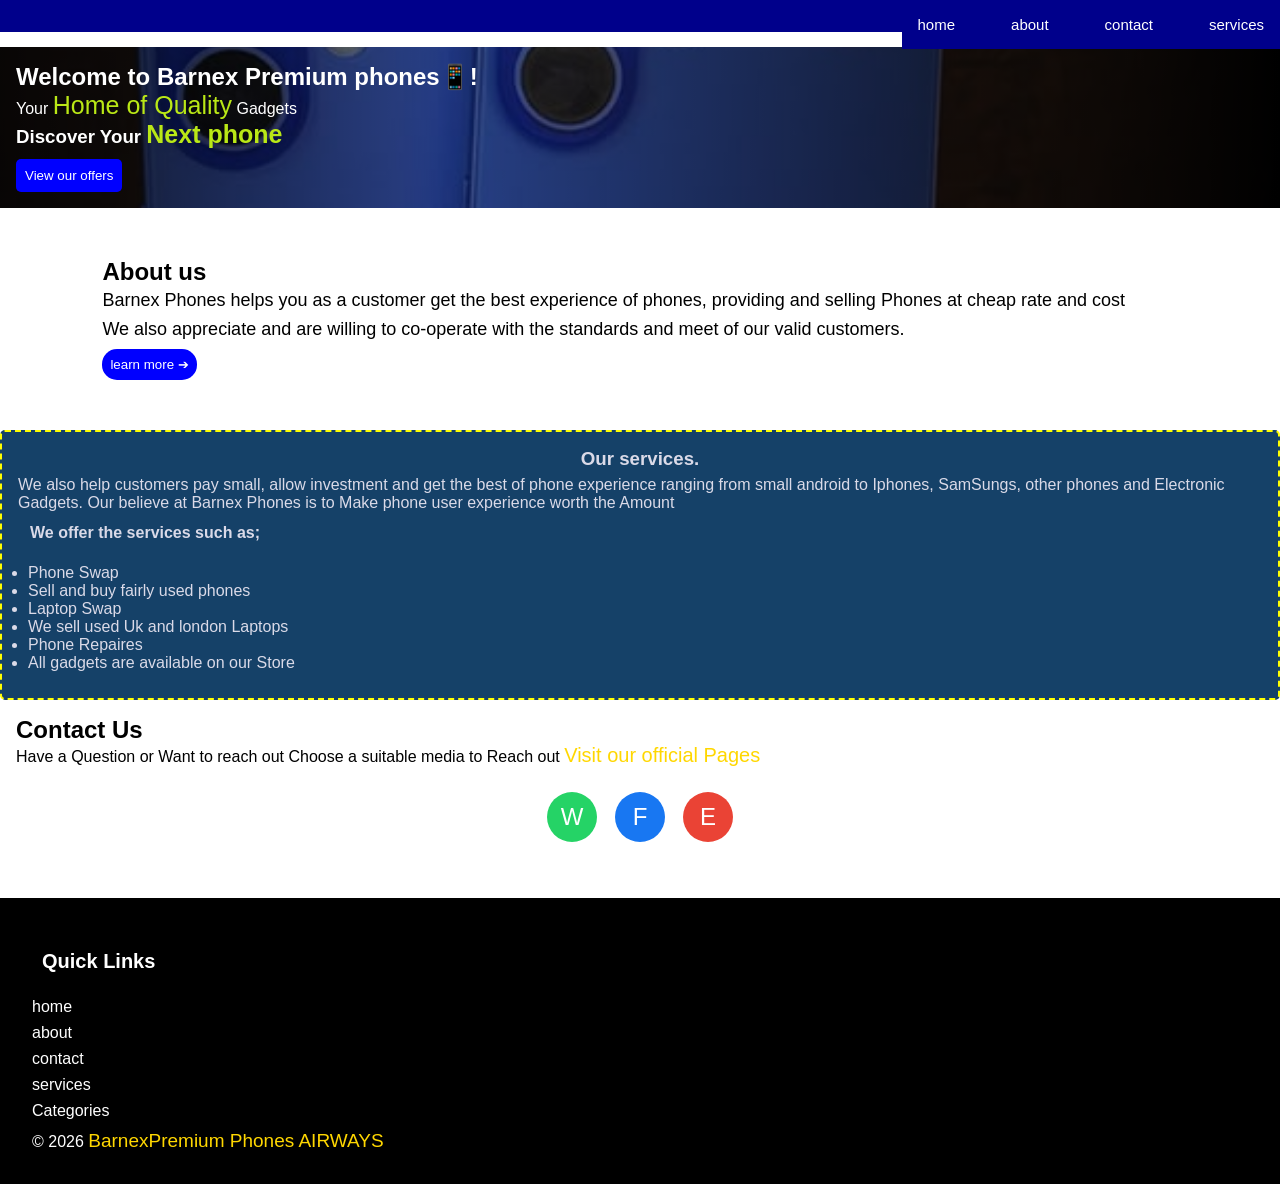
<file: index.html>
<!DOCTYPE html>
<html lang="en">
<head>
    <meta charset="UTF-8">
    <meta name="viewport" content="width=device-width, initial-scale=1.0">
    <title>Barnex Premuim📱Phone-Store</title>
    <link rel="stylesheet" href="style.css">
</head>
<body>
    <header>
        <nav>
            <ul id="nav">
                <li><a href="#home">home</a></li>
                <li><a href="#about">about</a></li>
                <li><a href="#contact">contact</a></li>
                <li><a href="#services">services</a></li>
            </ul>
        </nav>

      <span class="material-symbols-outlined" id="menubtn">
         Menu
        </span>
    </header>

    <section class="hero" id="home">
        <h2>Welcome to Barnex Premium phones📱!</h2>
        <p>Your <span>Home of Quality</span> Gadgets</p>
        <h3>Discover Your <span>Next phone</span></h3>
        <a href="gallery.html"><button>View our offers</button></a>   
    </section>

    <section class="About" id="about">
        <div class="about-text">
            <h2>About us</h2>
        <p>Barnex Phones helps you as a customer get the best experience of phones, providing and 
            selling Phones at cheap rate and cost
        </p>
        <span><p>We also appreciate and are willing to co-operate with the standards and meet of our 
            valid customers.
        </p></span>
        <a href="learnmore.html"> <button>learn more ➔</button></a>
        </div>
    </section>

    <section class="services" id="services">
        <h3>Our services.</h3>
        <p>We also help customers pay small, allow investment and get the best of phone experience ranging from small android to Iphones,
            SamSungs, other phones and Electronic Gadgets. 
            Our believe at Barnex Phones is to Make phone user experience worth the Amount
        </p>

        <h4>We offer the services such as;</h4>
        <ul>
            <li>Phone Swap</li>
            <li>Sell and buy fairly used phones</li>
            <li>Laptop Swap</li>
            <li>We sell used Uk and london Laptops</li>
            <li>Phone Repaires</li>
            <li>All gadgets are available on our Store</li>
        </ul>
    </section>

    <section id="contact">
     <h2>Contact Us</h2>
     <p>Have a Question or Want to reach out 
        Choose a suitable media to Reach out
        <span class="text">
            Visit our official Pages
        </span>
     </p>
       <div class="social-icons">

    <!-- WhatsApp -->
    <a href="https://wa.me/2348122452317"
       class="social whatsapp"
       target="_blank"
       rel="noopener noreferrer"
       aria-label="Chat with Barnex on WhatsApp">
        <i class="fa-brands fa-whatsapp"></i>
        <p>W</p>
    </a>

    <!-- Facebook -->
    <a href="https://www.facebook.com/share/1C8mPcoySN/"
       class="social facebook"
       target="_blank"
       rel="noopener noreferrer"
       aria-label="Visit Barnex on Facebook">
        <i class="fa-brands fa-facebook-f"></i>
        <p>F</p>
    </a>
    

    <!-- Email -->
    <a href="https://mail.google.com/mail/?view=cm&fs=1&to=ugwufavoursax@gmail.com.com&su=Hello from your website&body=Hi, I want to contact you"
       class="social email"
       aria-label="Email Barnex">
        <i class="fa-solid fa-envelope"></i>
        <p>E</p>
    </a>

</div>
 </section>

 <footer class="footer">
    <h5>Quick Links</h5>
            <nav>
            <ul id="nav">
                <li><a href="#home">home</a></li>
                <li><a href="#about">about</a></li>
                <li><a href="#contact">contact</a></li>
                <li><a href="#services">services</a></li>
                <li><a href="gallery.html">Categories</a></li>
            </ul>
        </nav>
    </p>
     <p>&copy; 2026 <span class="Text">
        BarnexPremium Phones AIRWAYS
    </span>
 </footer>
     <script src="learn.js"></script>
</body>
</html>
</file>
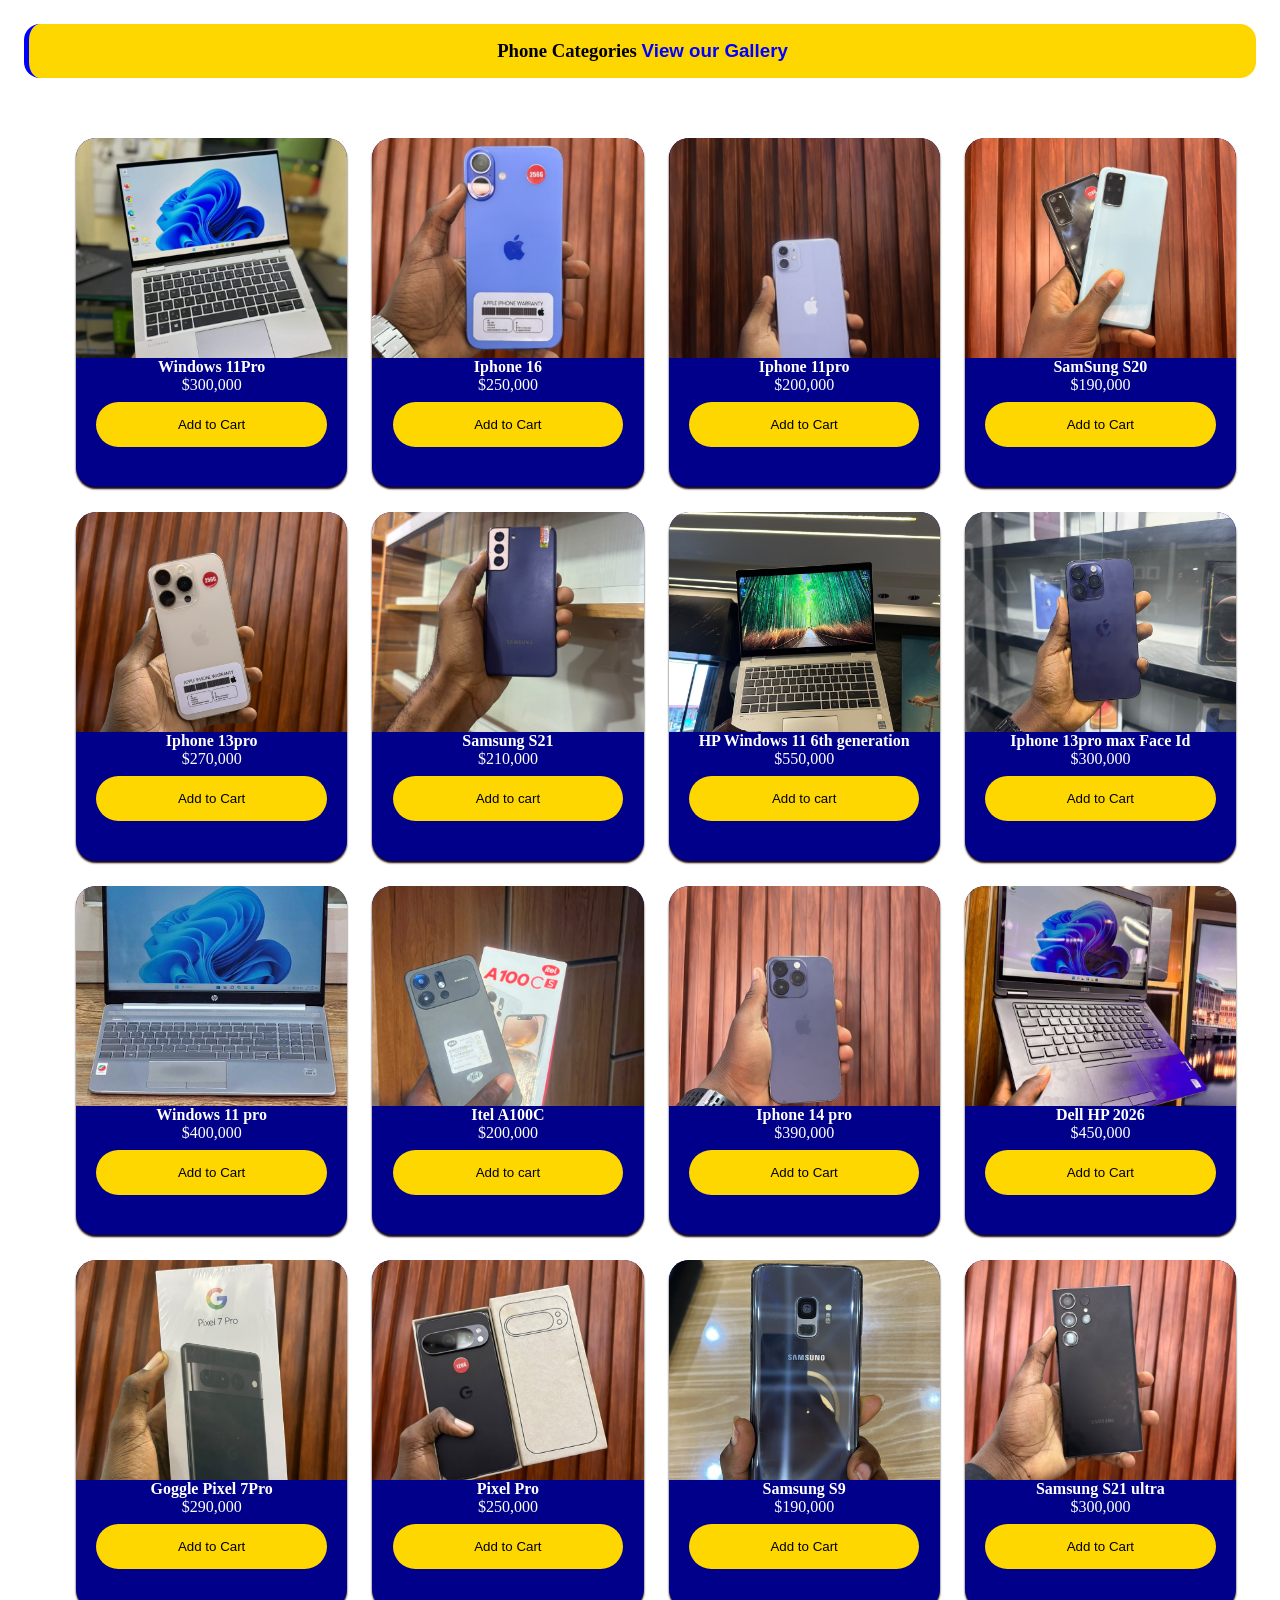
<file: gallery.html>
<!DOCTYPE html>
<html lang="en">
<head>
    <meta charset="UTF-8">
    <meta name="viewport" content="width=device-width, initial-scale=1.0">
    <title>Gallery_Page</title>
    <link rel="stylesheet" href="gallery.css">
</head>
<body>
    <section class="gallery">
        <h3>Phone Categories
            <span class="label">View our Gallery</span>
        </h3>

    <div class="product-grid">

        <div class="card">
            <img src="image.jpeg" alt="">
            <h4>Windows 11Pro</h4>
            <span>$300,000</span>
            <button onclick="alert('added!')">Add to Cart</button>
        </div>
         <div class="card">
            <img src="image1.jpeg" alt="">
            <h4>Iphone 16</h4>
            <span>$250,000</span>
            <button onclick="alert('added!')">Add to Cart</button>
        </div>        
         <div class="card">
            <img src="image10.jpeg" alt="">
            <h4>Iphone 11pro</h4>
            <span>$200,000</span>
            <button onclick="alert('added!')">Add to Cart</button>
        </div>
         <div class="card">
            <img src="image2.jpeg" alt="">
            <h4>SamSung S20</h4>
            <span>$190,000</span>
            <button onclick="alert('added')">Add to Cart</button>
        </div>
         <div class="card">
            <img src="image3.jpeg" alt="">
            <h4>Iphone 13pro</h4>
            <span>$270,000</span>
            <button onclick="alert('added!')">Add to Cart</button>
        </div>
         <div class="card">
            <img src="image12.jpeg" alt="">
            <h4>Samsung S21</h4>
            <span>$210,000</span>
            <button onclick="alert('added!')">Add to cart</button>
        </div>
         <div class="card">
            <img src="image7.jpeg" alt="">
            <h4>HP Windows 11
                6th generation
            </h4>
            <span>$550,000</span>
            <button onclick="alert('added!')">Add to cart</button>
        </div>
         <div class="card">
            <img src="image11.jpeg" alt="">
            <h4>Iphone 13pro max
                Face Id
            </h4>
            <span>$300,000</span>
            <button onclick="alert('added!')">Add to Cart</button>
        </div>
         <div class="card">
            <img src="image13.jpeg" alt="">
            <h4>Windows 11 pro</h4>
            <span>$400,000</span>
            <button onclick="alert('added!')">Add to Cart</button>
        </div>
         <div class="card">
            <img src="sax.jpeg" alt="">
            <h4>Itel A100C</h4>
            <span>$200,000</span>
            <button onclick="alert('added!')">Add to cart</button>
        </div>
        <div class="card">
            <img src="Sam.jpeg" alt="">
            <h4>Iphone 14 pro</h4>
            <span>$390,000</span>
            <button onclick="alert('your oder has been placed!')">Add to Cart</button>
        </div>
         <div class="card">
            <img src="whatapp.jpeg" alt="">
            <h4>Dell HP
                2026
            </h4><span>$450,000</span><button onclick="alert('added!')">Add to Cart</button>
        </div>
        <div class="card">
            <img src="image4.jpeg" alt="">
            <h4>Goggle Pixel 7Pro</h4>
            <span>$290,000</span>
            <button onclick="alert('added!')">Add to Cart</button>
        </div>
        <div class="card">
            <img src="images.jpeg" alt="">
            <h4>Pixel Pro</h4>
            <span>$250,000</span>
            <button onclick="alert('added!')">Add to Cart</button>
        </div>

        <div class="card">
            <img src="dev.jpeg" alt="">
            <h4>Samsung S9</h4>
            <span>$190,000</span>
            <button onclick="alert('added!')">Add to Cart</button>
        </div>

        <div class="card">
            <img src="Jake.jpeg" alt="">
            <h4>Samsung S21 ultra</h4>
            <span>$300,000</span>
            <button onclick="alert('added!')">Add to Cart</button>
        </div>
    </div>
    </section>
</body>
</html>
</file>
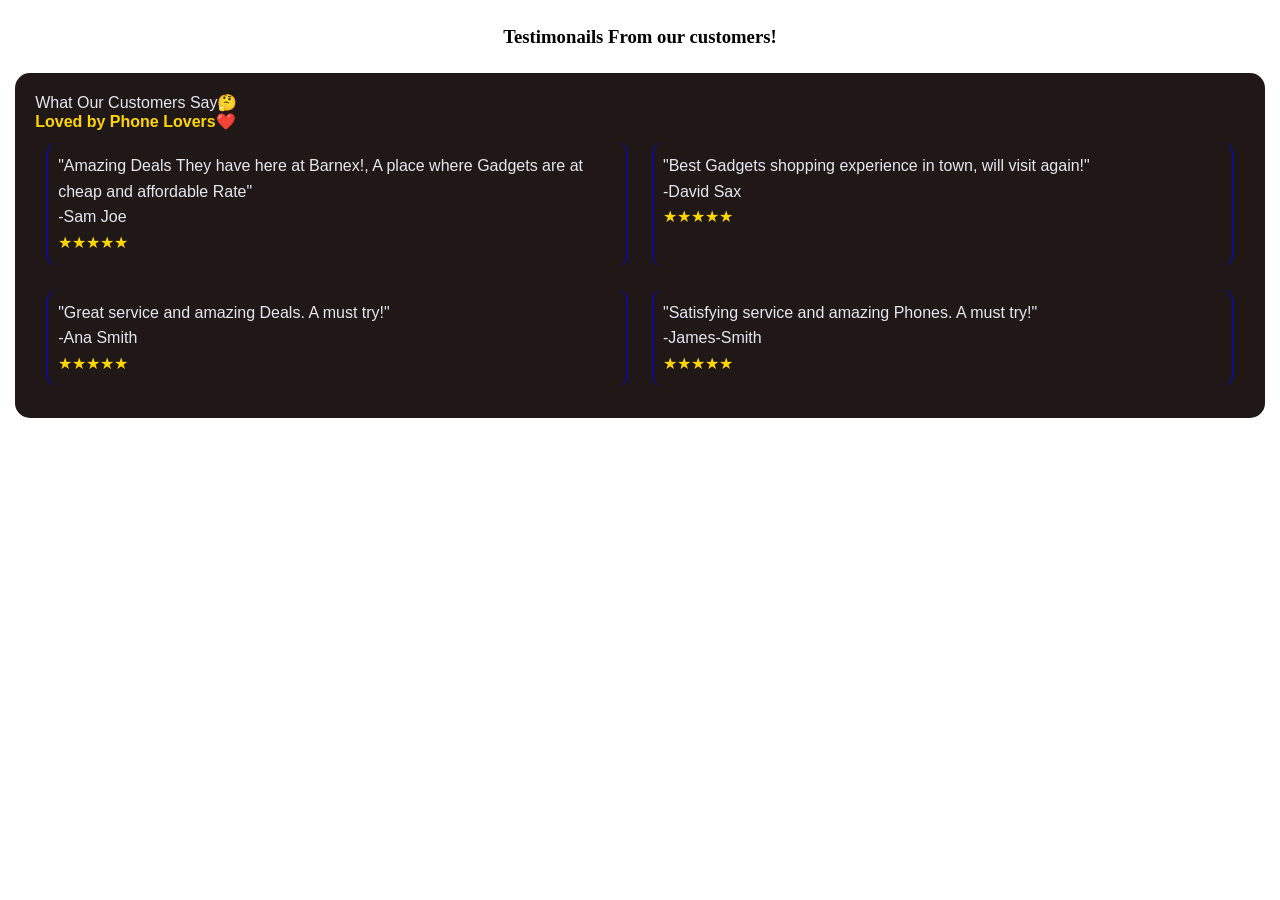
<file: learnmore.html>
<!DOCTYPE html>
<html lang="en">
<head>
    <meta charset="UTF-8">
    <meta name="viewport" content="width=device-width, initial-scale=1.0">
    <title>Testimonies</title>
    <link rel="stylesheet" href="more.css">
</head>
<body>
    <h3>Testimonails From our customers!</h3>
    <div class="comments">
      <span class="class">What Our Customers Say🤔</span>
      <h4>Loved by Phone Lovers❤️</h4>
      <div class="GRID">

        <div class="testimonail">
            <p>"Amazing Deals They have here at Barnex!, A place where Gadgets are at cheap and affordable Rate"<span><br>-Sam Joe</p></span>
            <div class="stars">★★★★★</div>
        </div>
          <div class="testimonail">
             <p>"Best Gadgets shopping experience in town, will visit again!"<span><br>-David Sax</p></span>
             <div class="stars">★★★★★</div>
          </div>
           <div class="testimonail">
             <p>"Great service and amazing Deals. A must try!"<span><br>-Ana Smith</p></span>
             <div class="stars">★★★★★</div>
           </div>
           <div class="testimonail">
             <p>"Satisfying service and amazing Phones. A must try!"<span><br>-James-Smith</p></span>
             <div class="stars">★★★★★</div>
           </div>
</body>
</html>
</file>
<file: style.css>
* {
    padding: 0;
    margin: 0;
    box-sizing: border-box;
}


header {
    background-color: darkblue;
    color: white;
    font-size: 15px;
    display: flex;
    justify-content: space-between;
    padding: 1rem;
    font-family: Arial, Helvetica, sans-serif;
    box-shadow: 5px black;

    ul {
        position: absolute;
        top: 50px;
        right: 0;
        background-color: darkblue;
        padding: 1rem;
        gap: 1rem;
       display: none;
    }

    li {
        list-style-type: none;
    }

    a {
        color: white;
        text-decoration: none;
    }

    a:hover {
        text-decoration: underline;
        color: rgb(11, 46, 221);
    }

    ul.active {
          display: flex;
        flex-direction: column;
        width: 50%;
        justify-content: center;
        align-items: center;
    }

    span {
        cursor: pointer;
    }
}

html {
    scroll-behavior: smooth;
}

@media (min-width: 768px) {
    header ul {
        display: flex;
        top: 0;
        gap: 3.5rem;
    }
    .material-symbols-outlined {
        display: none;
    }
}

.hero {
    padding: 1rem;
    font-family: Arial, Helvetica, sans-serif;
    font-size: 16px;
    margin-top: 15px;
    color: white;
    background: 
    linear-gradient(to right,
    rgba(0, 0, 0, 0.85) 0%,
    rgba(0, 0, 0, 0.4) 35%,
    rgba(0, 0, 0) 100%),
    url(jane.jpeg);
    background-size: cover;
    background-position: right center;


    button {
        padding: 9px;
        border: none;
        border-radius: 5px;
        background-color: blue;
        color: white;
        margin-top: 10px;
        cursor: pointer;
    }

    span {
       color: rgb(186, 232, 22);
       font-family: 'Lucida Sans', 'Lucida Sans Regular', 'Lucida Grande', 'Lucida Sans Unicode', Geneva, Verdana, sans-serif;
       font-size: 25px;

    }
}

.About {
    padding: 50px 8%;
    font-family: Arial, Helvetica, sans-serif;

    button {
        padding: 8px;
        background-color: blue;
        color: white;
        border: none;
        border-radius: 15px;
        cursor: pointer;
        margin-top: 5px;
    }
}

.about-text {
    flex: 1;

    h1 {
        font-size: 30px;
        line-height: 1.6;
    }
    p {
        line-height: 1.6;
        font-size: 18px;
    }
}

.services {
    padding: 1rem;
    font-family: Arial, Helvetica, sans-serif;
    background-color: rgb(21, 65, 104);
    color: rgb(218, 218, 232);
    border: 2px yellow dashed;
    border-radius: 5px;
    font-weight: lighter;

    h3 {
        text-align: center;
        margin-bottom: 6px;
    }
    h4 {
        padding: 12px;
    }

    ul {
        padding: 10px;
    }
}

#contact {
    padding: 1rem;
    font-size: 16px;
    font-family: 'Lucida Sans', 'Lucida Sans Regular', 'Lucida Grande', 'Lucida Sans Unicode', Geneva, Verdana, sans-serif;
    border: none;
  
}


.social-icons {
    display: flex;
    justify-content: center;
    align-items: center;
    gap: 18px;
    flex-wrap: wrap;
    margin: 25px 0;
}

.social {
    width: 50px;
    height: 50px;
    display: flex;
    justify-content: center;
    align-items: center;

    border-radius: 50%;
    color: white;
    font-size: 24px;
    text-decoration: none;

    transition: transform 0.3s ease,
                box-shadow 0.3s ease;
}

/* WhatsApp */
.whatsapp {
    background-color: #25D366;
}

/* Facebook */
.facebook {
    background-color: #1877F2;
}

/* Email */
.email {
    background-color: #EA4335;
}

/* Hover effect */
.social:hover {
    transform: translateY(-5px) scale(1.08);
    box-shadow: 0 6px 15px rgba(0, 0, 0, 0.2);
}

/* Keyboard accessibility */
.social:focus-visible {
    outline: 3px solid #111;
    outline-offset: 4px;
}

/* Mobile responsiveness */
@media (max-width: 480px) {
    .social-icons {
        gap: 15px;
    }

    .social {
        width: 45px;
        height: 45px;
        font-size: 21px;
    }
}

.text {
    color: gold;
    font-size: 20px;
}


.footer {
    margin-top: 15px;
    padding: 2rem;
    font-family: 'Lucida Sans', 'Lucida Sans Regular', 'Lucida Grande', 'Lucida Sans Unicode', Geneva, Verdana, sans-serif;
    background-color: black;
    color: white;
    
    h5 {
        text-align: left;
        padding: 10px;
        margin-top: 10px;
        font-size: 20px;
    }
    ul {
        display: flex;
        justify-content: center;
        flex-direction: column;
        margin-top: 15px;
        margin-bottom: 10px;
        gap: 0.5rem;
    }
    a {
        color: white;
        text-decoration: none;
    }
    a:hover {
        color: gold;
        text-decoration: underline;
    }
    li {
        list-style-type: none;
    }
}

.Text {
    color: gold;
    font-family: Arial, Helvetica, sans-serif;
    font-size: 19px;
}
</file>
<file: gallery.css>
* {
    padding: 0;
    margin: 0;
    box-sizing: border-box;
    overflow-x: hidden;
}
.gallery h3 {
    text-align: center;
    margin: 1.5rem;
    background-color: gold;
    border-radius: 16px;
    padding: 1rem;
    border-left: 5px solid blue;
}
.card img {
    display: block;
    width: 100%;
    height: 220px;
    object-fit: cover;
    border-radius: 1rem 1rem 0 0;
}
.card {
    margin: 1rem;
    min-width: 0;
    box-sizing: border-box;
    height: 100%;
    text-align: center;
    overflow: hidden;
    width: 100%;
    background-color: darkblue;
    color: white;
    gap: 1rem;
    border-radius: 20px;
    cursor: pointer;
    box-shadow: 0 2px 2px rgb(27, 3, 3);
}
.card:hover {
   scale: 1.03;
   transition: ease-in-out 2sec;
}
.card button {
    border: none;
    background-color: gold;
    margin: 0.5rem;
    width: 85%;
    cursor: pointer;
    padding: 15px;
    border-radius: 2rem;
}
button:hover {
    background-color: transparent;
    color: white;
}

.product-grid {
    display: grid;
    grid-template-columns: repeat(auto-fit, minmax(220px, 1fr));
    gap: 25px;
    padding: 20px;
    max-width: 1200px;
    margin: 0 auto;
}
.label {
    color: blue;
    font-family: Arial, Helvetica, sans-serif
}
</file>
<file: more.css>
* {
    padding: 0;
    margin: 0;
    box-sizing: border-box;
}
h3 {
    text-align: center;
    margin-top: 16px;
    padding: 10px;
}
.comments {
    padding: 20px;
    margin: 0.95rem;
    font-family: Verdana, Geneva, Tahoma, sans-serif;
    color: rgb(231, 231, 241);
    display: flex;
    border: none;
    border-radius: 15px;
    flex-direction: column;
    background-color: rgb(32, 23, 23);

    h4 {
        color: gold;
    }
}
.stars {
    color: gold;
}

.testimonail {
    padding: 10px;
    font-size: 16px;
    margin: 12px;
    line-height: 1.6;
    border-radius: 10px;
    border-right: 1px solid blue;
    border-left: 1px solid blue;
}

.GRID {
    display: grid;
    grid-template-columns: 1fr 1fr;
}
</file>
